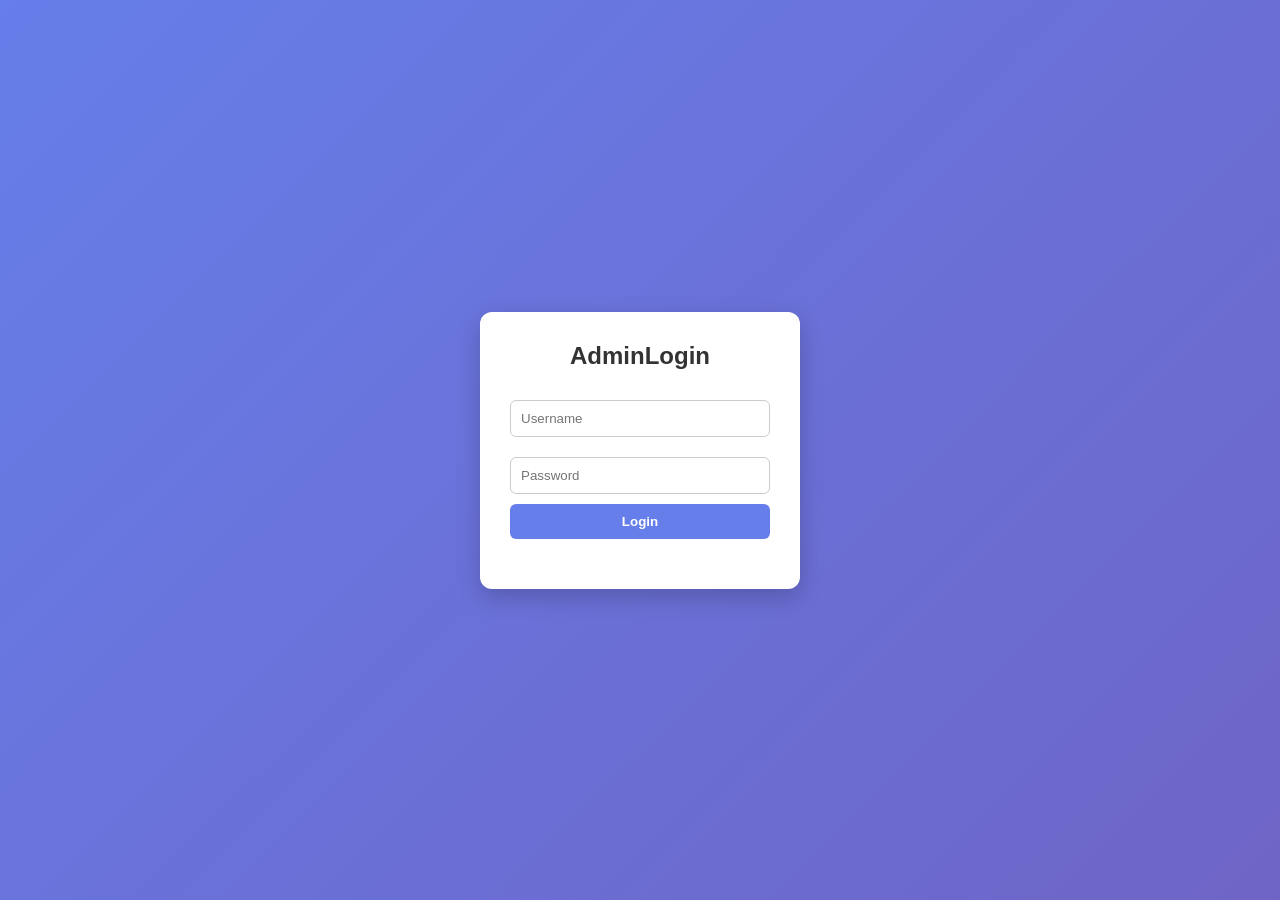
<file: index.html>
<!DOCTYPE html>
<html>
<head>
<title>Student System Login</title>
<style>
    /* Reset */
* {
    margin: 0;
    padding: 0;
    box-sizing: border-box;
    font-family: 'Segoe UI', sans-serif;
}

/* Body Animation Background */
body {
    background: linear-gradient(135deg, #667eea, #764ba2);
    background-size: 200% 200%;
    animation: gradientMove 6s infinite alternate;
    min-height: 100vh;
    display: flex;
    justify-content: center;
    align-items: center;
}

/* Gradient Animation */
@keyframes gradientMove {
    0% { background-position: left; }
    100% { background-position: right; }
}

/* Fade In */
@keyframes fadeIn {
    from {
        opacity: 0;
        transform: translateY(20px);
    }
    to {
        opacity: 1;
        transform: translateY(0);
    }
}

/* Slide Down */
@keyframes slideDown {
    from {
        transform: translateY(-40px);
        opacity: 0;
    }
    to {
        transform: translateY(0);
        opacity: 1;
    }
}

/* Login Box */
.login-box {
    background: #fff;
    padding: 30px;
    width: 320px;
    border-radius: 12px;
    box-shadow: 0 8px 25px rgba(0,0,0,0.2);
    text-align: center;
    animation: fadeIn 0.8s ease-in-out;
}

/* Title Animation */
.login-box h2 {
    margin-bottom: 20px;
    color: #333;
    animation: slideDown 0.6s ease;
}

/* Inputs */
input {
    width: 100%;
    padding: 10px;
    margin: 10px 0;
    border: 1px solid #ccc;
    border-radius: 6px;
    outline: none;
    transition: all 0.3s ease;
}

/* Input Hover + Focus */
input:hover {
    transform: scale(1.02);
}

input:focus {
    border-color: #667eea;
    box-shadow: 0 0 8px #667eea;
    transform: scale(1.03);
}

/* Buttons */
button {
    width: 100%;
    padding: 10px;
    background: #667eea;
    border: none;
    color: white;
    font-weight: bold;
    border-radius: 6px;
    cursor: pointer;
    transition: all 0.3s ease;
}

/* Button Hover Animation */
button:hover {
    background: #5a67d8;
    transform: translateY(-2px) scale(1.03);
    box-shadow: 0 5px 15px rgba(0,0,0,0.2);
}

/* Click Effect */
button:active {
    transform: scale(0.97);
}

/* Error */
.error {
    color: red;
    margin-top: 10px;
    font-size: 14px;
    animation: fadeIn 0.3s ease;
}

/* Dashboard Container */
.container {
    background: #fff;
    padding: 20px;
    width: 90%;
    max-width: 900px;
    border-radius: 12px;
    box-shadow: 0 10px 30px rgba(0,0,0,0.2);
    animation: fadeIn 0.8s ease;
}

/* Title */
h1 {
    text-align: center;
    margin-bottom: 20px;
    color: #333;
    animation: slideDown 0.6s ease;
}

/* Logout Button */
.logout {
    background: #e53e3e;
    float: right;
    width: auto;
    padding: 8px 15px;
    margin-bottom: 10px;
    transition: 0.3s;
}

.logout:hover {
    background: #c53030;
    transform: scale(1.05);
}

/* Form */
form {
    margin-bottom: 20px;
    animation: fadeIn 1s ease;
}

/* Table */
table {
    width: 100%;
    border-collapse: collapse;
    margin-top: 10px;
    animation: fadeIn 1.2s ease;
}

thead {
    background: #667eea;
    color: white;
}

th, td {
    padding: 10px;
    text-align: center;
    border-bottom: 1px solid #ddd;
    transition: 0.3s;
}

/* Row Hover Animation */
tr:hover {
    background: #f1f1f1;
    transform: scale(1.01);
}

/* Delete Button */
.delete {
    background: #e53e3e;
    padding: 5px 10px;
    border-radius: 5px;
    transition: 0.3s;
}

.delete:hover {
    background: #c53030;
    transform: scale(1.1);
}

/* Smooth Appear for Rows */
tbody tr {
    animation: fadeIn 0.5s ease;
}

/* Responsive */
@media (max-width: 600px) {
    .container {
        width: 95%;
    }

    table, thead, tbody, th, td, tr {
        font-size: 12px;
    }
}
</style>
</head>

<body>

<div class="login-box">

<h2>AdminLogin</h2>

<form id="loginForm">

<input type="text" id="username" placeholder="Username">
<input type="password" id="password" placeholder="Password">

<button type="submit">Login</button>

<p id="loginError" class="error"></p>

</form>

</div>

<script>

document.getElementById("loginForm").addEventListener("submit",function(e){

e.preventDefault();

let username=document.getElementById("username").value;
let password=document.getElementById("password").value;
let error=document.getElementById("loginError");

if(username==="admin" && password==="1234"){

localStorage.setItem("loggedIn","true");
window.location.href="student.html";

}
else{
error.textContent="Invalid Username or Password";
}

});

</script>

</body>
</html>
</file>
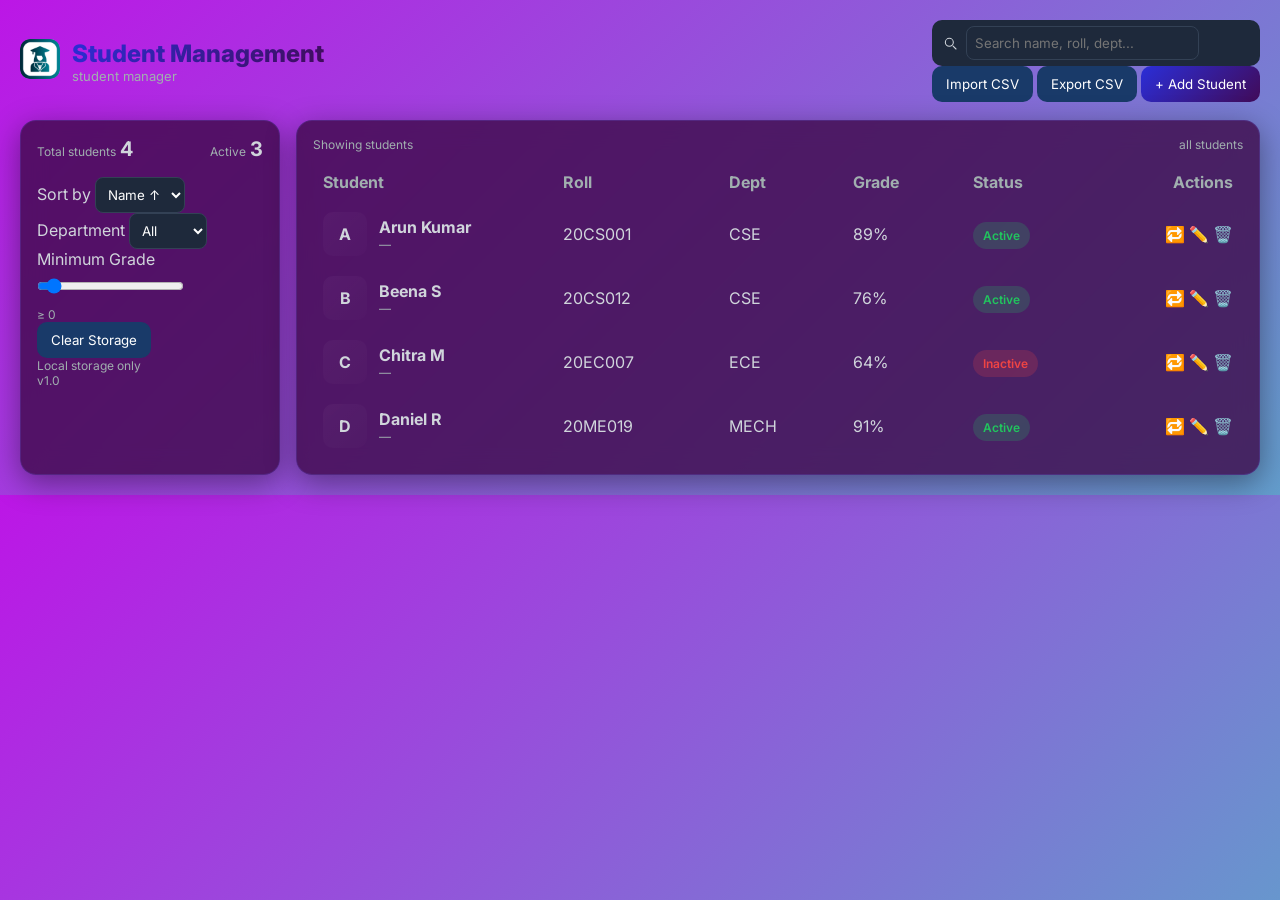
<file: student.html>
<!doctype html>
<html lang="en">
<head>
<meta charset="utf-8" />
<meta name="viewport" content="width=device-width,initial-scale=1" />
<title>Student Management — Local Storage</title>
<link href="https://fonts.googleapis.com/css2?family=Inter:wght@300;400;600;700;800&display=swap" rel="stylesheet">
<link rel="stylesheet" href="student.css">
</head>
<body>
  <div class="app" role="application" aria-label="Student management app">
    <header>
      <div class="brand">
        <div class="logo"><img src="logo.jpg" alt="logo"></div>
        <div>
          <h1>Student Management</h1>
          <p class="lead">student manager </p>
        </div>
      </div>

      <div class="controls">
        <div class="search" title="Search students">
          <svg width="16" height="16" viewBox="0 0 24 24" fill="none"><path stroke="currentColor" stroke-width="1.6" stroke-linecap="round" stroke-linejoin="round" d="M21 21l-4.35-4.35"/><circle cx="11" cy="11" r="6" stroke="currentColor" stroke-width="1.6"/></svg>
          <input id="search" placeholder="Search name, roll, dept..." />
        </div>
        <div class="top-actions">
          <button class="btn" id="importBtn">Import CSV</button>
          <button class="btn" id="exportBtn">Export CSV</button>
          <button class="btn primary" id="addBtn">+ Add Student</button>
        </div>
      </div>
    </header>

    <main>
      <!-- left: stats & filters -->
      <aside class="panel" aria-label="controls">
        <div class="stats">
          <div class="stat">
            <span class="muted small">Total students</span>
            <strong id="totalCount">0</strong>
          </div>
          <div class="stat">
            <span class="muted small">Active</span>
            <strong id="activeCount">0</strong>
          </div>
        </div>

        <div class="filters">
          <div>
            <label>Sort by</label>
            <select id="sortSelect">
              <option value="name-asc">Name ↑</option>
              <option value="name-desc">Name ↓</option>
              <option value="roll-asc">Roll ↑</option>
              <option value="roll-desc">Roll ↓</option>
            </select>
          </div>
          <div>
            <label>Department</label>
            <select id="deptFilter">
              <option value="">All</option>
            </select>
          </div>
          <div>
            <label>Minimum Grade</label>
            <input id="minGrade" type="range" min="0" max="100" value="0" />
            <div class="small muted">≥ <span id="minGradeValue">0</span></div>
          </div>
          <div>
            <button class="btn" id="clearBtn">Clear Storage</button>
          </div>
        </div>
        <footer>
          <div class="small muted">Local storage only</div>
          <div class="small muted">v1.0</div>
        </footer>
      </aside>

      <!-- right: list -->
      <section class="panel list-wrap" aria-label="students list">
        <div class="flex" style="justify-content:space-between">
          <div class="muted small">Showing students</div>
          <div class="muted small" id="showingFilter">—</div>
        </div>

        <table class="table" aria-live="polite">
          <thead>
            <tr>
              <th style="width:240px">Student</th>
              <th>Roll</th>
              <th>Dept</th>
              <th>Grade</th>
              <th style="width:140px">Status</th>
              <th style="text-align:right;width:140px">Actions</th>
            </tr>
          </thead>
          <tbody id="tbody">
            <!-- rows inserted here -->
          </tbody>
        </table>

        <div id="empty" class="empty" style="display:none">
          No students yet. Click <button class="pill" id="emptyAdd">Add student</button> to create one.
        </div>
      </section>
    </main>
  </div>

  <!-- Modal form -->
  <div class="modal-backdrop" id="modalBackdrop" aria-hidden="true">
    <form class="modal" id="studentForm" role="dialog" aria-modal="true" aria-labelledby="modalTitle">
      <h3 id="modalTitle">Add Student</h3>
      <div class="modal-grid" style="margin-top:10px">
        <div>
          <label for="name">Full name</label>
          <input id="name" required minlength="3" placeholder="e.g., Meena S" />
        </div>
        <div>
          <label for="roll">Roll no</label>
          <input id="roll" required placeholder="e.g., 18CS102" />
        </div>

        <div>
          <label for="dept">Department</label>
          <input id="dept" required placeholder="e.g., CSE" />
        </div>
        <div>
          <label for="email">Email</label>
          <input id="email" type="email" placeholder="example@mail.com" />
        </div>

        <div>
          <label for="phone">Phone</label>
          <input id="phone" placeholder="+91 9XXXXXXXXX" />
        </div>
        <div>
          <label for="grade">Grade (%)</label>
          <input id="grade" type="number" min="0" max="100" placeholder="e.g., 85" />
        </div>
      </div>

      <div style="display:flex;justify-content:space-between;gap:12px;margin-top:14px">
        <div class="small muted">Tip: Press <kbd>Esc</kbd> to close</div>
        <div style="display:flex;gap:8px">
          <button type="button" class="btn" id="cancelModal">Cancel</button>
          <button type="submit" class="btn primary" id="saveBtn">Save</button>
        </div>
      </div>
    </form>
  </div>

  

<script src="student.js"></script>
</body>
</html>
</file>
<file: student.css>
/* =====================
ROOT COLORS (THEME)
===================== */
:root {
--bg-main: #8f5edf;
--bg-gradient: linear-gradient(135deg, #bc16e6, #639dcc);
--bg-card: rgba(62, 9, 73, 0.8);

--primary: #2b2ed8;
--secondary: #410b58;
--accent: #22c55e;
--danger: #ef4444;

--text-main: #d0d5db;
--text-muted: #a1afaf;
}

/* =====================
GLOBAL
===================== */

* {
  margin: 0;
  padding: 0;
  box-sizing: border-box;
  font-family: 'Inter', sans-serif;
  }

body {
background: var(--bg-gradient);
color: var(--text-main);
}

html {
scroll-behavior: smooth;
}

/* =====================
APP
===================== */
.app {
padding: 20px;
animation: fadeIn 0.6s ease;
}

/* =====================
HEADER
===================== */
header {
display: flex;
justify-content: space-between;
align-items: center;
margin-bottom: 18px;
}

.brand {
display: flex;
gap: 12px;
align-items: center;
}

h1 {
font-size: 24px;
font-weight: 800;
background: linear-gradient(135deg, var(--primary), var(--secondary));
background-clip: text;
-webkit-text-fill-color: transparent;
}

.lead {
font-size: 13px;
color: var(--text-muted);
}

/* =====================
PANELS (GLASS)
===================== */
.panel {
background: var(--bg-card);
backdrop-filter: blur(12px);
border-radius: 16px;
padding: 16px;
border: 1px solid rgba(99, 102, 241, 0.2);
box-shadow: 0 8px 30px rgba(0,0,0,0.4);
transition: all 0.3s ease;
}

.panel:hover {
transform: translateY(-4px);
box-shadow: 0 12px 40px rgba(0,0,0,0.6);
}

main {
display: grid;
grid-template-columns: 260px 1fr;
gap: 16px;
}

/* =====================
BUTTONS
===================== */
.btn {
background: #193a69;
border: none;
padding: 10px 14px;
border-radius: 10px;
color: white;
cursor: pointer;
transition: all 0.3s ease;
}

.btn:hover {
transform: scale(1.05);
background: #146ff0;
}

.btn.primary {
background: linear-gradient(135deg, var(--primary), var(--secondary));
}

.btn.primary:hover {
box-shadow: 0 0 25px rgba(139,92,246,0.7);
}

.icon-btn {
background: transparent;
border: none;
cursor: pointer;
font-size: 16px;
transition: 0.2s;
}

.icon-btn:hover {
transform: scale(1.2);
}

/* =====================
INPUTS
===================== */
input, select {
background: #1e293b;
border: 1px solid #334155;
color: white;
padding: 8px;
border-radius: 8px;
transition: all 0.3s ease;
}

input:focus, select:focus {
outline: none;
border-color: var(--primary);
box-shadow: 0 0 12px var(--primary);
}

/* =====================
SEARCH
===================== */
.search {
display: flex;
align-items: center;
gap: 8px;
background: #1e293b;
padding: 6px 10px;
border-radius: 10px;
}

/* =====================
TABLE
===================== */
.table {
width: 100%;
border-collapse: collapse;
margin-top: 10px;
}

th {
text-align: left;
padding: 10px;
color: var(--text-muted);
}

td {
padding: 10px;
}

tr {
transition: all 0.3s ease;
}

tr:hover {
background: rgba(99, 102, 241, 0.15);
transform: scale(1.01);
}

/* =====================
ROW ANIMATION
===================== */
@keyframes fadeSlideIn {
from {
opacity: 0;
transform: translateY(10px);
}
to {
opacity: 1;
transform: translateY(0);
}
}

.row-enter {
animation: fadeSlideIn 0.4s ease;
}

/* =====================
BADGES
===================== */
.badge {
padding: 6px 10px;
border-radius: 999px;
font-size: 12px;
font-weight: 600;
}

.badge.active {
background: rgba(34,197,94,0.2);
color: var(--accent);
}

.badge.inactive {
background: rgba(239,68,68,0.2);
color: var(--danger);
}

/* =====================
MODAL
===================== */
.modal-backdrop {
position: fixed;
top: 0;
left: 0;
width: 100%;
height: 100%;
display: none;
justify-content: center;
align-items: center;
background: rgba(0,0,0,0.6);
backdrop-filter: blur(6px);
}

.modal {
background: #1e293b;
padding: 20px;
border-radius: 14px;
width: 400px;
max-width: 90%;
transform: scale(0.8);
opacity: 0;
transition: all 0.3s ease;
}

.modal.show {
transform: scale(1);
opacity: 1;
}

.modal-grid {
display: grid;
grid-template-columns: 1fr 1fr;
gap: 10px;
}

/* =====================
STATS
===================== */
.stats {
display: flex;
justify-content: space-between;
margin-bottom: 16px;
}

.stat strong {
font-size: 20px;
}

/* =====================
UTILITIES
===================== */
.flex {
display: flex;
align-items: center;
}

.muted {
color: var(--text-muted);
}

.small {
font-size: 12px;
}

/* =====================
EMPTY
===================== */
.empty {
text-align: center;
padding: 20px;
color: var(--text-muted);
}

.pill {
background: var(--primary);
border: none;
padding: 6px 10px;
border-radius: 999px;
color: white;
cursor: pointer;
}

/* =====================
AVATAR EFFECT
===================== */
td div div:first-child {
transition: all 0.3s ease;
}

tr:hover td div div:first-child {
transform: rotate(5deg) scale(1.1);
background: linear-gradient(135deg, var(--primary), var(--secondary));
}

/* =====================
ANIMATIONS
===================== */
@keyframes fadeIn {
from { opacity: 0; }
to { opacity: 1; }
}

img{
  display: inline;
  height: 40px;
  width: 40px;
  border-radius: 10px;

}
</file>
